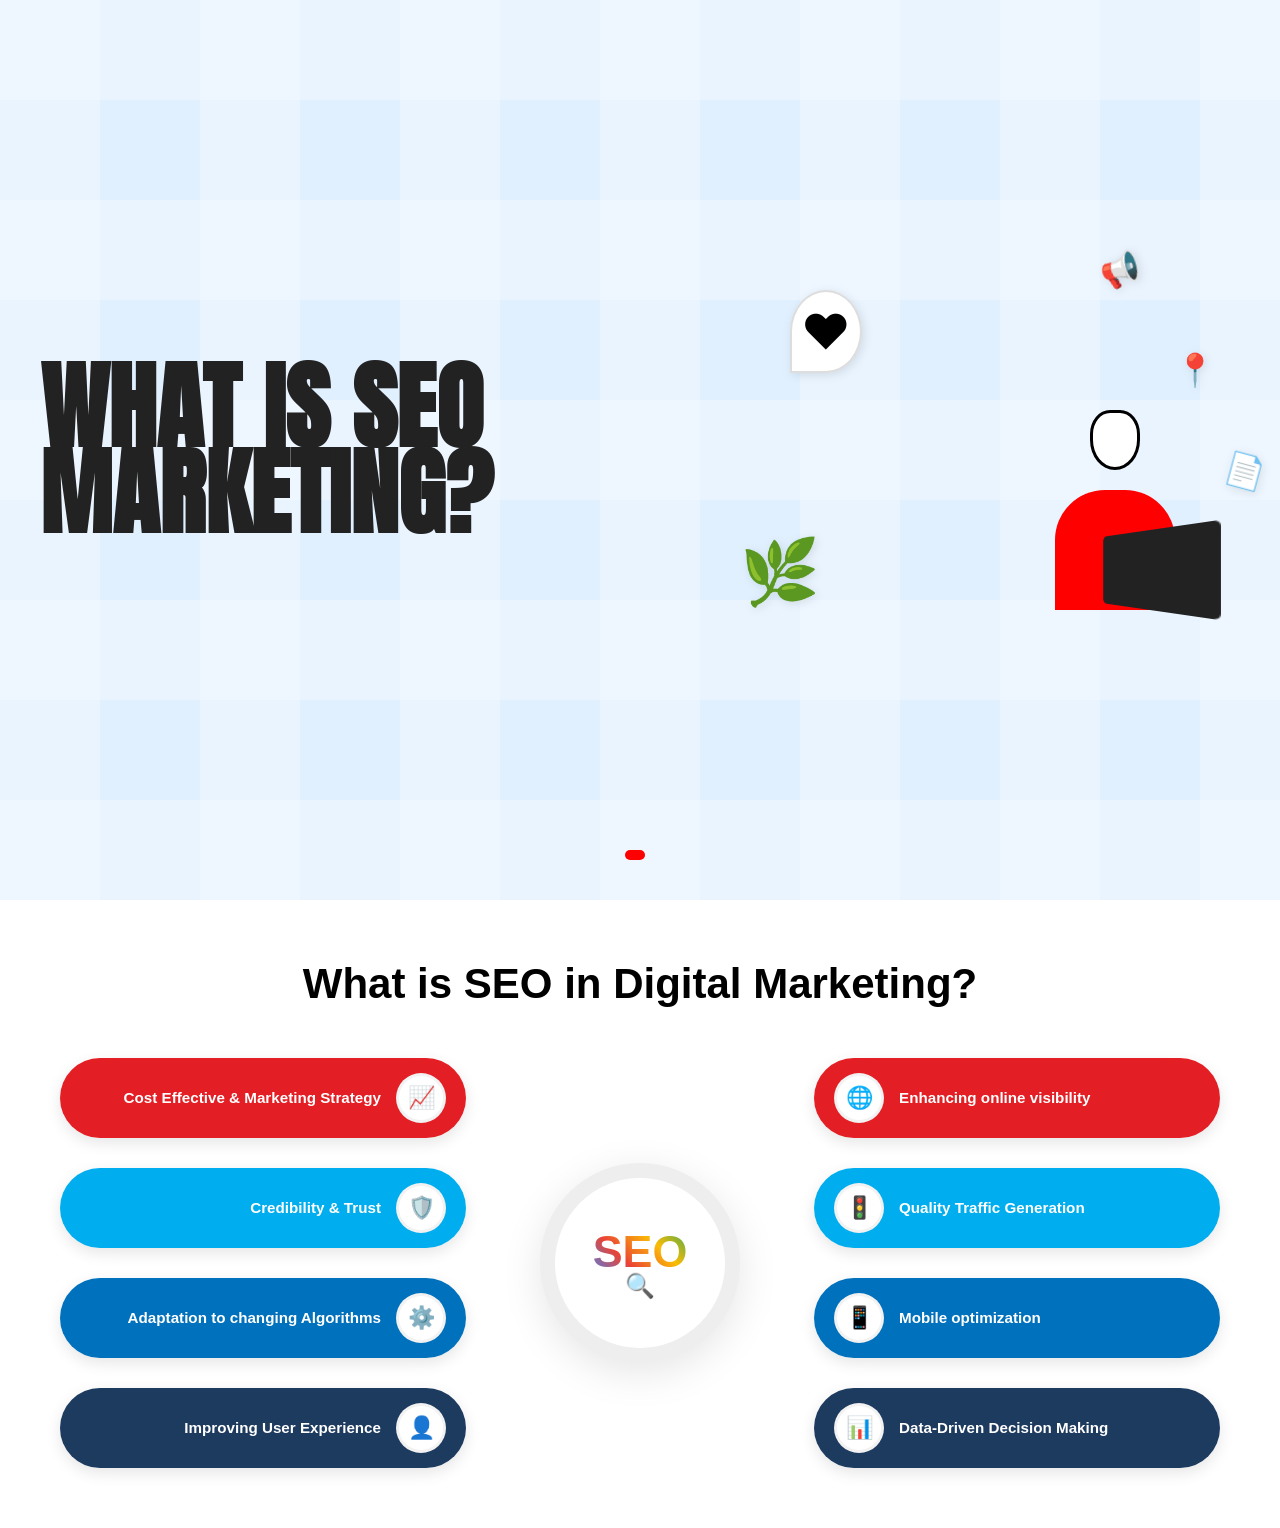
<file: 2ndPage/2ndindex.html>
<!DOCTYPE html>
<html lang="en">
<head>
    <meta charset="UTF-8">
    <meta name="viewport" content="width=device-width, initial-scale=1.0">
    <title>What is SEO Marketing?</title>
    <link rel="stylesheet" href="2ndstyle.css">
    <!-- Importing a bold font similar to the image -->
    <link href="https://fonts.googleapis.com/css2?family=Anton&family=Inter:wght@400;700&display=swap" rel="stylesheet">
    <link rel="icon" type="" href="image copy 4.png">
</head>
<body>

    <main class="hero-container">
        <div class="grid-background"></div>
        
        <div class="content-wrapper">
            <!-- Left Side: Text Content -->
            <div class="text-section">
                <h1>WHAT IS SEO <br> MARKETING?</h1>
            </div>

            <!-- Right Side: Illustration Placeholder -->
            <div class="illustration-section">
                <div class="illustration-container">
                    <!-- Main Person Shape (Simplified) -->
                    <div class="person">
                        <div class="head"></div>
                        <div class="body"></div>
                        <div class="laptop"></div>
                    </div>
                    <!-- Surrounding Icons (Simplified) -->
                    <div class="icon heart">❤️</div>
                    <div class="icon megaphone">📢</div>
                    <div class="icon location">📍</div>
                    <div class="icon document">📄</div>
                    <div class="icon plant">🌿</div>
                </div>
            </div>
        </div>

        <!-- Footer Logo -->
        <footer class="footer">
            <div class="logo">
                <span class="logo-icon"></span>
                <span class="logo-text"></span>
            </div>
        </footer>
    </main>





    <!-- SEO Infographic Section Start -->
<section class="seo-marketing-container">

    <h2>What is SEO in Digital Marketing?</h2>

    <div class="infographic-wrapper">
        <!-- Left Column -->
        <div class="info-column left-side">
            <div class="info-item bg-red">
                <div class="text">Cost Effective & Marketing Strategy</div>
                <div class="icon-box">📈</div>
            </div>
            <div class="info-item bg-cyan">
                <div class="text">Credibility & Trust</div>
                <div class="icon-box">🛡️</div>
            </div>
            <div class="info-item bg-blue">
                <div class="text">Adaptation to changing Algorithms</div>
                <div class="icon-box">⚙️</div>
            </div>
            <div class="info-item bg-navy">
                <div class="text">Improving User Experience</div>
                <div class="icon-box">👤</div>
            </div>
        </div>

        <!-- Center Hub -->
        <div class="center-hub">
            <span>SEO</span>
            <div class="magnifier">🔍</div>
        </div>

        <!-- Right Column -->
        <div class="info-column right-side">
            <div class="info-item bg-red">
                <div class="text">Enhancing online visibility</div>
                <div class="icon-box">🌐</div>
            </div>
            <div class="info-item bg-cyan">
                <div class="text">Quality Traffic Generation</div>
                <div class="icon-box">🚦</div>
            </div>
            <div class="info-item bg-blue">
                <div class="text">Mobile optimization</div>
                <div class="icon-box">📱</div>
            </div>
            <div class="info-item bg-navy">
                <div class="text">Data-Driven Decision Making</div>
                <div class="icon-box">📊</div>
            </div>
        </div>
    </div>

</section>
<!-- SEO Infographic Section End -->





    <script src="2ndsceript.js"></script>
</body>
</html>
</file>
<file: 2ndPage/2ndstyle.css>
* {
    margin: 0;
    padding: 0;
    box-sizing: border-box;
}

body {
    font-family: 'Inter', sans-serif;
    overflow-x: hidden;
}

/* Background Grid Pattern */
.hero-container {
    position: relative;
    width: 100%;
    min-height: 100vh;
    background-color: #e0f0ff;
    display: flex;
    flex-direction: column;
    justify-content: center;
    align-items: center;
    padding: 20px;
}

.grid-background {
    position: absolute;
    top: 0;
    left: 0;
    width: 100%;
    height: 100%;
    background-image: 
        linear-gradient(90deg, rgba(255,255,255,0.5) 50%, transparent 50%),
        linear-gradient(rgba(255,255,255,0.5) 50%, transparent 50%);
    background-size: 200px 200px; /* Adjust grid size */
    z-index: 0;
    opacity: 0.6;
}

/* Content Layout */
.content-wrapper {
    position: relative;
    z-index: 1;
    display: flex;
    width: 100%;
    max-width: 1200px;
    align-items: center;
    justify-content: space-between;
    gap: 40px;
}

/* Text Section */
.text-section h1 {
    font-family: 'Anton', sans-serif;
    font-size: clamp(3rem, 10vw, 6rem);
    line-height: 0.9;
    color: #222;
    text-transform: uppercase;
}

/* Illustration Section */
.illustration-section {
    position: relative;
    width: 100%;
    max-width: 500px;
    height: 400px;
}

.illustration-container {
    position: relative;
    width: 100%;
    height: 100%;
}

/* Simple CSS Illustration Elements */
.person {
    position: absolute;
    bottom: 10%;
    right: 10%;
    width: 150px;
    height: 200px;
}

.person .head {
    width: 50px;
    height: 60px;
    background: #fff;
    border: 3px solid #000;
    border-radius: 40% 40% 50% 50%;
    position: absolute;
    top: 0;
    left: 50px;
    z-index: 2;
}

.person .body {
    width: 120px;
    height: 120px;
    background: #ff0000;
    border-radius: 50px 50px 0 0;
    position: absolute;
    bottom: 0;
    left: 15px;
}

.laptop {
    width: 120px;
    height: 80px;
    background: #222;
    border-radius: 5px;
    position: absolute;
    bottom: 0;
    right: -20px;
    transform: perspective(100px) rotateY(-20deg);
}

/* Floating Icons */
.icon {
    position: absolute;
    font-size: 2rem;
    filter: drop-shadow(2px 2px 5px rgba(0,0,0,0.1));
    animation: float 3s ease-in-out infinite;
}

.heart { top: 10%; left: 10%; font-size: 3rem; background: #fff; padding: 10px; border-radius: 50% 50% 50% 0; border: 2px solid #ddd; }
.megaphone { top: 0%; right: 20%; transform: rotate(-15deg); }
.location { top: 25%; right: 5%; }
.document { bottom: 40%; right: -5%; transform: rotate(15deg); }
.plant { bottom: 10%; left: 0%; font-size: 4rem; }

@keyframes float {
    0%, 100% { transform: translateY(0); }
    50% { transform: translateY(-10px); }
}

/* Footer Section */
.footer {
    position: absolute;
    bottom: 40px;
    z-index: 1;
}

.logo {
    display: flex;
    align-items: center;
    gap: 10px;
}

.logo-icon {
    background-color: red;
    color: white;
    font-weight: bold;
    padding: 5px 10px;
    border-radius: 5px;
}

.logo-text {
    font-family: 'Anton', sans-serif;
    font-size: 1.5rem;
    color: red;
}

/* --- RESPONSIVE DESIGN --- */

/* Tablet View */
@media (max-width: 1024px) {
    .content-wrapper {
        flex-direction: row;
        padding: 0 40px;
    }
    .text-section h1 {
        font-size: 4.5rem;
    }
}

/* Mobile View */
@media (max-width: 768px) {
    .content-wrapper {
        flex-direction: column;
        text-align: center;
        justify-content: center;
        margin-top: -50px;
    }
    
    .text-section h1 {
        font-size: 3.5rem;
        margin-bottom: 20px;
    }

    .illustration-section {
        height: 300px;
        max-width: 320px;
    }

    .person {
        width: 100px;
        height: 150px;
        right: 50%;
        transform: translateX(50%);
    }

    .footer {
        bottom: 20px;
    }
}


/* CSS Variables for colors */
        :root {
            --red-color: #e31e24;
            --cyan-color: #00aeef;
            --blue-color: #0071bc;
            --navy-color: #1d3a5f;
            --bg-gray: #f8f9fa;
        }

        .seo-marketing-container {
            font-family: 'Segoe UI', Roboto, Helvetica, Arial, sans-serif;
            padding: 60px 20px;
            background-color: #fff;
            max-width: 1200px;
            margin: 0 auto;
            text-align: center;
            overflow: hidden;
        }

        .seo-marketing-container h2 {
            font-size: clamp(24px, 5vw, 42px);
            font-weight: 800;
            margin-bottom: 50px;
            color: #000;
        }

        .infographic-wrapper {
            display: flex;
            align-items: center;
            justify-content: space-between;
            position: relative;
            gap: 20px;
        }
        
        /* Columns */
        .info-column {
            display: flex;
            flex-direction: column;
            gap: 30px;
            width: 35%;
            z-index: 2;
        }

        /* Items / Pills */
        .info-item {
            display: flex;
            align-items: center;
            border-radius: 50px;
            color: white;
            padding: 6px;
            box-shadow: 0 5px 15px rgba(0,0,0,0.1);
            transition: 0.3s ease;
            cursor: pointer;
            position: relative;
        }

        .info-item:hover {
            transform: translateY(-3px) scale(1.02);
        }

        .info-item .text {
            flex: 1;
            font-weight: 600;
            font-size: 0.95rem;
            padding: 5px 15px;
            line-height: 1.2;
        }

        .info-item .icon-box {
            width: 50px;
            height: 50px;
            background: #fff;
            border-radius: 50%;
            display: flex;
            align-items: center;
            justify-content: center;
            color: #333;
            font-size: 1.3rem;
            border: 3px solid rgba(0,0,0,0.05);
            flex-shrink: 0;
        }

                    /* Main box */
            .info-item {
            display: flex;
            justify-content: space-between;
            align-items: center;
            padding: 15px 20px;
            border-radius: 50px;
            transition: all 0.3s ease;
            cursor: pointer;
            }

            /* Hover করলে পুরো box zoom */
            .info-item:hover {
            transform: scale(1.07);
            box-shadow: 0 10px 25px rgba(0,0,0,0.25);
            }

            /* Text style */
            .info-item .text {
            transition: transform 0.3s ease;
            }

            /* Icon style */
            .info-item .icon-box {
            transition: transform 0.3s ease;
            font-size: 22px;
            }

            /* Hover করলে ভিতরের text + icon zoom */
            .info-item:hover .text {
            transform: scale(1.05);
            }

            .info-item:hover .icon-box {
            transform: scale(1.2);
            }

        /* Left Side Alignments */
        .left-side .info-item { flex-direction: row; text-align: right; }
        
        /* Right Side Alignments */
        .right-side .info-item { flex-direction: row-reverse; text-align: left; }

        /* Colors */
        .bg-red { background-color: var(--red-color); }
        .bg-cyan { background-color: var(--cyan-color); }
        .bg-blue { background-color: var(--blue-color); }
        .bg-navy { background-color: var(--navy-color); }

        /* Center SEO Hub */
        .center-hub {
            width: 200px;
            height: 200px;
            background: white;
            border-radius: 50%;
            display: flex;
            flex-direction: column;
            align-items: center;
            justify-content: center;
            border: 15px solid #eee;
            box-shadow: 0 10px 40px rgba(0,0,0,0.1);
            position: relative;
            z-index: 5;
            cursor: pointer;
            transition: transform 0.3s ease;
        }
        .center-hub:hover{
              transform: scale(0.8);
        }


        .center-hub span {
            font-size: 2.8rem;
            font-weight: 900;
            background: linear-gradient(45deg, #4285F4, #EA4335, #FBBC05, #34A853);
            -webkit-background-clip: text;
            -webkit-text-fill-color: transparent;
        }

        .center-hub .magnifier { font-size: 1.5rem; margin-top: -5px; }

        /* Lines (Connecting Logic for Desktop) */
        .line-container {
            position: absolute;
            top: 0; left: 0; width: 100%; height: 100%;
            pointer-events: none;
            z-index: 1;
        }

        /* --- Responsive Design --- */

        /* Tablet View */
        @media (max-width: 1024px) {
            .infographic-wrapper {
                flex-direction: column;
                gap: 40px;
            }
            .info-column { width: 85%; }
            .center-hub { order: -1; margin-bottom: 20px; }
            .left-side .info-item, .right-side .info-item {
                flex-direction: row-reverse;
                text-align: left;
            }
        }

        /* Mobile View */
        @media (max-width: 600px) {
            .info-column { width: 100%; gap: 15px; }
            .info-item .text { font-size: 0.85rem; }
            .center-hub { width: 160px; height: 160px; border-width: 10px; }
            .center-hub span { font-size: 2rem; }
        }
</file>
